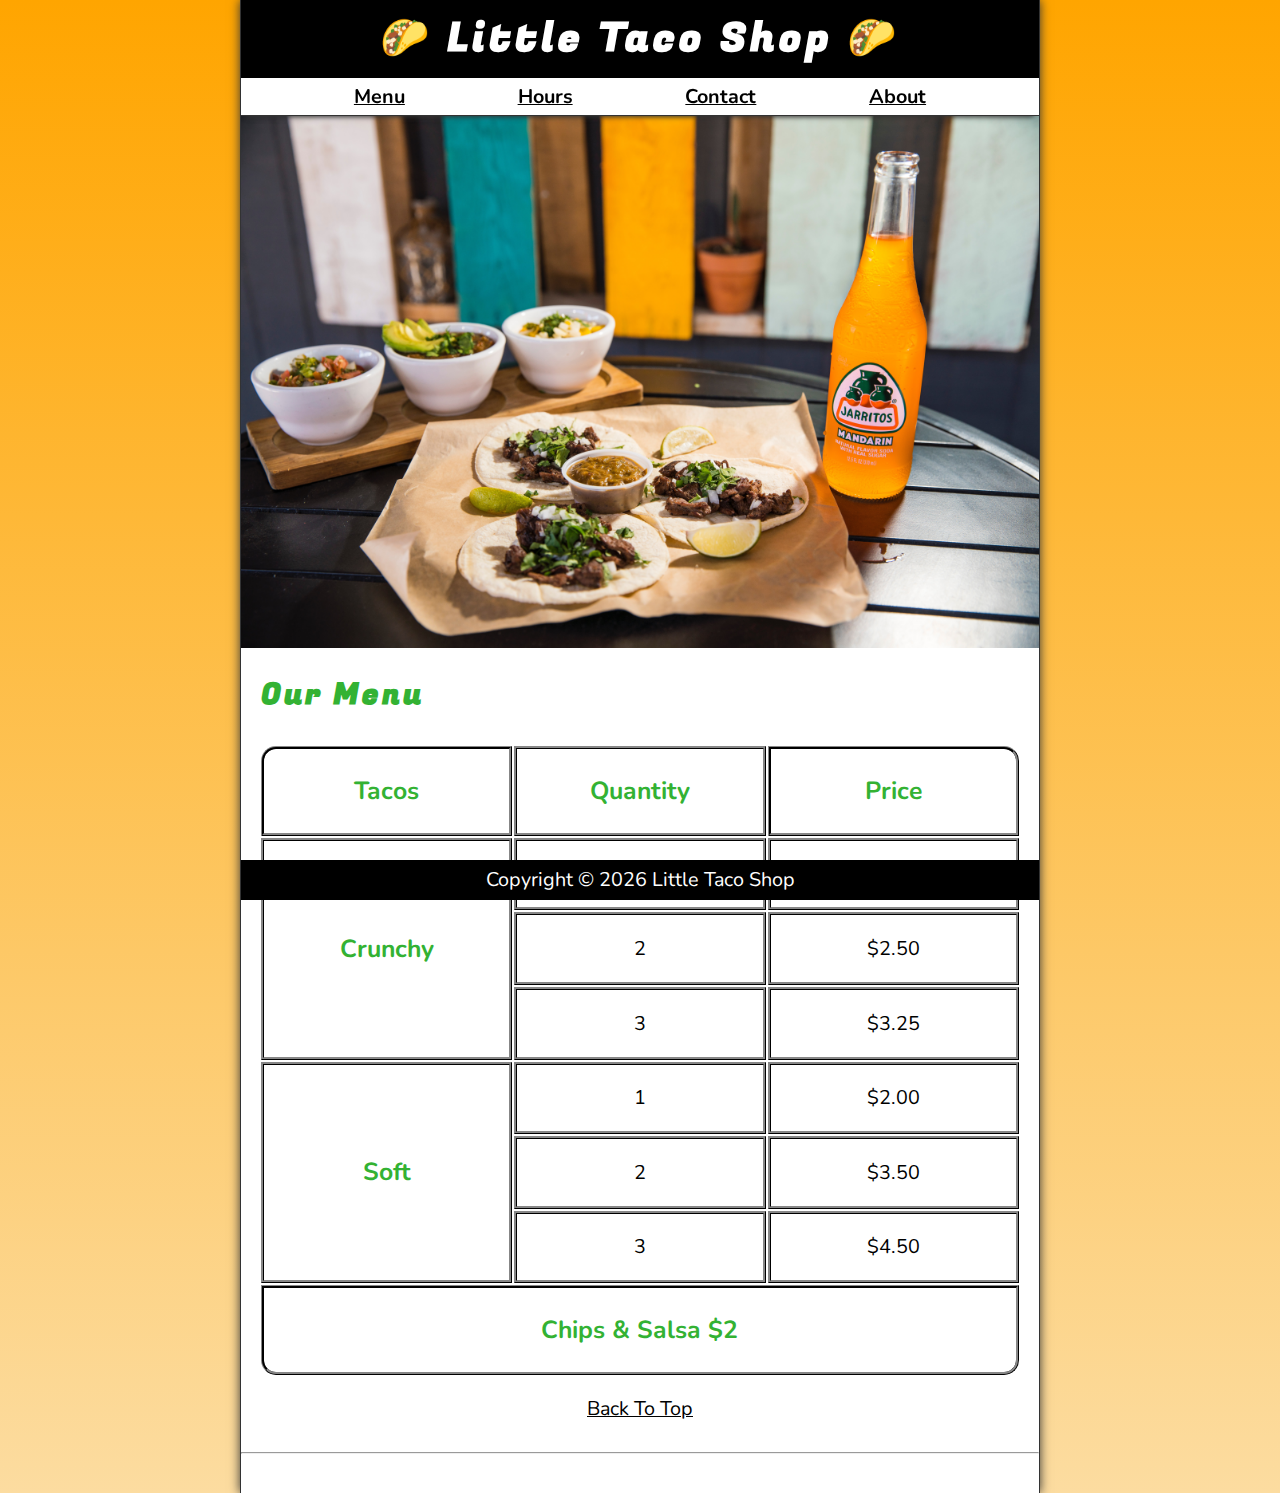
<file: index.html>
<!DOCTYPE html>
<html lang="en">

<head>
    <meta charset="UTF-8">
    <meta name="viewport" content="width=device-width, initial-scale=1.0">
    <meta name="author" content="Dave Gray">
    <meta name="description" content="The official website for The Little Taco Shop">
    <title>The Little Taco Shop</title>
    <link rel="icon" href="favicon.ico" type="image/x-icon">
    <link rel="stylesheet" href="css/style.css">
    <script src="js/main.js" defer></script>
</head>

<body>
    <header class="header">
        <h1 class="header__h1">Little Taco Shop</h1>
        <nav class="header__nav">
            <ul class="header__ul">                
                <li>
                    <a href="#menu">Menu</a>
                </li>
                <li>
                    <a href="hours.html">Hours</a>
                </li>
                <li>
                    <a href="contact.html">Contact</a>
                </li>
                <li>
                    <a href="about.html">About</a>
                </li>
            </ul>
        </nav>
    </header>
    <section class="hero">
        <h2 class="hero__h2">Bienvenidos!</h2>
        <figure>
            <img src="img/tacos_and_drink_1000x667.png" alt="Tacos and a Drink" title="We love tacos!" width="1000"
                height="667">
            <figcaption class="offscreen">
                Tacos and a Drink
            </figcaption>
        </figure>
    </section>
    <main class="main">

        <article id="menu" class="main__article menu">
            <h2 class="menu__h2">Our Menu</h2>
            <table class="menu__container">
                <caption class="offscreen">Our Tacos</caption>
                <thead>
                    <tr>
                        <th class="menu__header">Tacos</th>
                        <th class="menu__header" scope="col">Quantity</th>
                        <th class="menu__header" scope="col">Price</th>
                    </tr>
                </thead>
                <tbody>
                    <tr>
                        <th class="menu__item menu__cr" scope="row" rowspan="3">
                            Crunchy
                        </th>
                        <td class="menu__item">1</td>
                        <td class="menu__item">$1.50</td>
                    </tr>
                    <tr>
                        <td class="menu__item">2</td>
                        <td class="menu__item">$2.50</td>
                    </tr>
                    <tr>
                        <td class="menu__item">3</td>
                        <td class="menu__item">$3.25</td>
                    </tr>
                    <tr>
                        <th class="menu__item menu__sf" scope="row" rowspan="3">
                            Soft
                        </th>
                        <td class="menu__item">1</td>
                        <td class="menu__item">$2.00</td>
                    </tr>
                    <tr>
                        <td class="menu__item">2</td>
                        <td class="menu__item">$3.50</td>
                    </tr>
                    <tr>
                        <td class="menu__item">3</td>
                        <td class="menu__item">$4.50</td>
                    </tr>
                </tbody>
                <tfoot>
                    <tr>
                        <td class="menu__item menu__cs" colspan="3">
                            Chips &amp; Salsa $2
                        </td>
                    </tr>
                </tfoot>
            </table>
            <p class="center">
                <a href="#">Back To Top</a>
            </p>
        </article>
    </main>
    <hr>
    <footer class="footer">
        <p>
            <span class="nowrap">Copyright &copy; <time id="year"></time></span>
            <span class="nowrap"> Little Taco Shop</span></p>
    </footer>
</body>

</html>
</file>
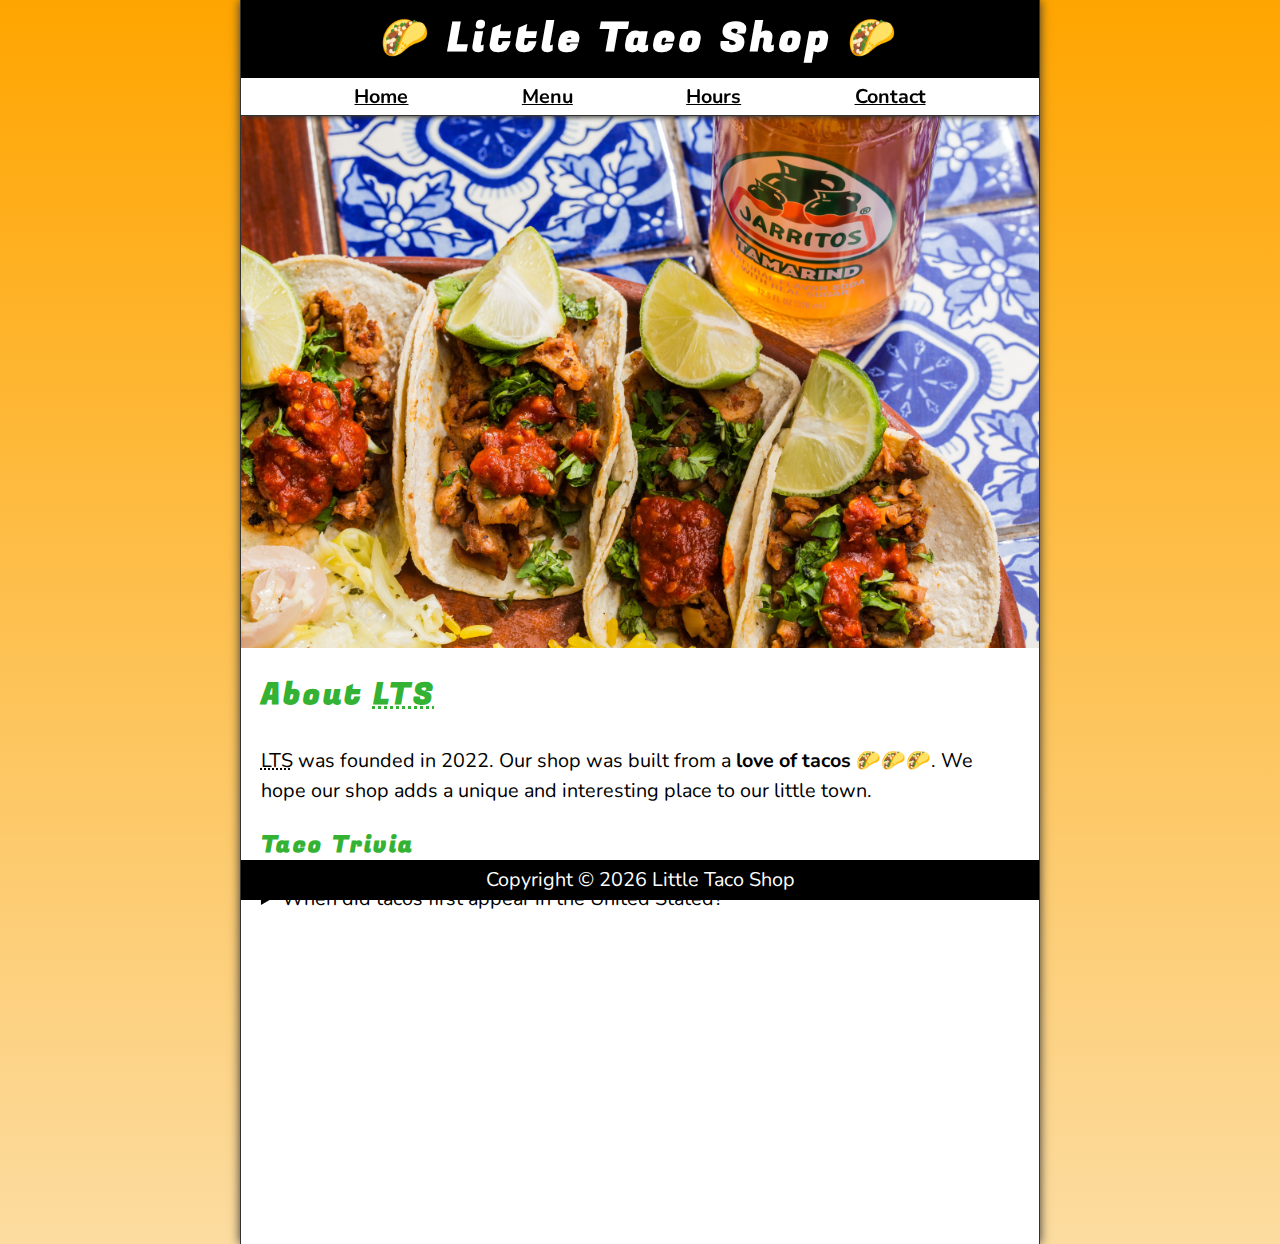
<file: about.html>
<!DOCTYPE html>
<head>
    <meta charset="UTF-8">
    <meta name="viewport" content="width=device-width, initial-scale=1.0">
    <meta name="author" content="Tom>
    <meta name="description" content="The official website for The Little Taco Shop">
    <title>About LTS</title>
    <link rel="icon" href="favicon.ico" type="image/x-icon">
    <link rel="stylesheet" href="css/style.css">
    <script src="js/main.js" defer></script>
</head>
<body>
    <header class="header">
        <h1 class="header__h1">Little Taco Shop</h1>
        <nav class="header__nav">
            <ul class="header__ul">
                <li>
                    <a href="/">Home</a>
                </li>               
                <li>
                    <a href="/#menu">Menu</a>
                </li>
                <li>
                    <a href="hours.html">Hours</a>
                </li>
                <li>
                    <a href="contact.html">Contact</a>
                </li>                
            </ul>
        </nav>
    </header>
    <section class="hero">
        <figure>
            <img src="img/tacos_delicioso_1000x667.png" alt="Tacos Delicioso" title="Tacos Delicioso!" width="1000"
                height="667">
            <figcaption class="offscreen">
                Try these Delicious Tacos
            </figcaption>
        </figure>
    </section>
    <main class="main">
        <article id="about" class="main__article about" >
            <h2>About <abbr title="The Little Taco Shop">LTS</abbr></h2>
            <p>
                <abbr title="The Little Taco Shop">LTS</abbr> was founded in <time datetime="2022">2022</time>. Our shop
                was built from a <strong>love of tacos</strong> 🌮🌮🌮. We hope our shop adds a unique and interesting
                place to our little town.
            </p>
            <aside class="about__trivia">
                <h3>Taco Trivia</h3>
                <details>
                    <summary>When did tacos first appear in the United Stated?</summary>
                    <p class="about__trivia-answer">
                        Jeffrey M. Pilcher, taco historian and professor of history at the University of Minnesota, says
                        the earliest mention of tacos in the United States are in a newspaper from <time
                            datetime="1905">1905</time>. (Source: <cite><a
                                href="https://www.smithsonianmag.com/arts-culture/where-did-the-taco-come-from-81228162/"
                                target="_blank">Smithsonian Magazine</a></cite>)
                    </p>
                </details>
            </aside>
        </article>
    </main>
    <footer class="footer">
        <p>
            <span class="nowrap">Copyright &copy; <time id="year"></time></span>
            <span class="nowrap"> Little Taco Shop</span></p>
    </footer> 
</body>
</html>
</file>
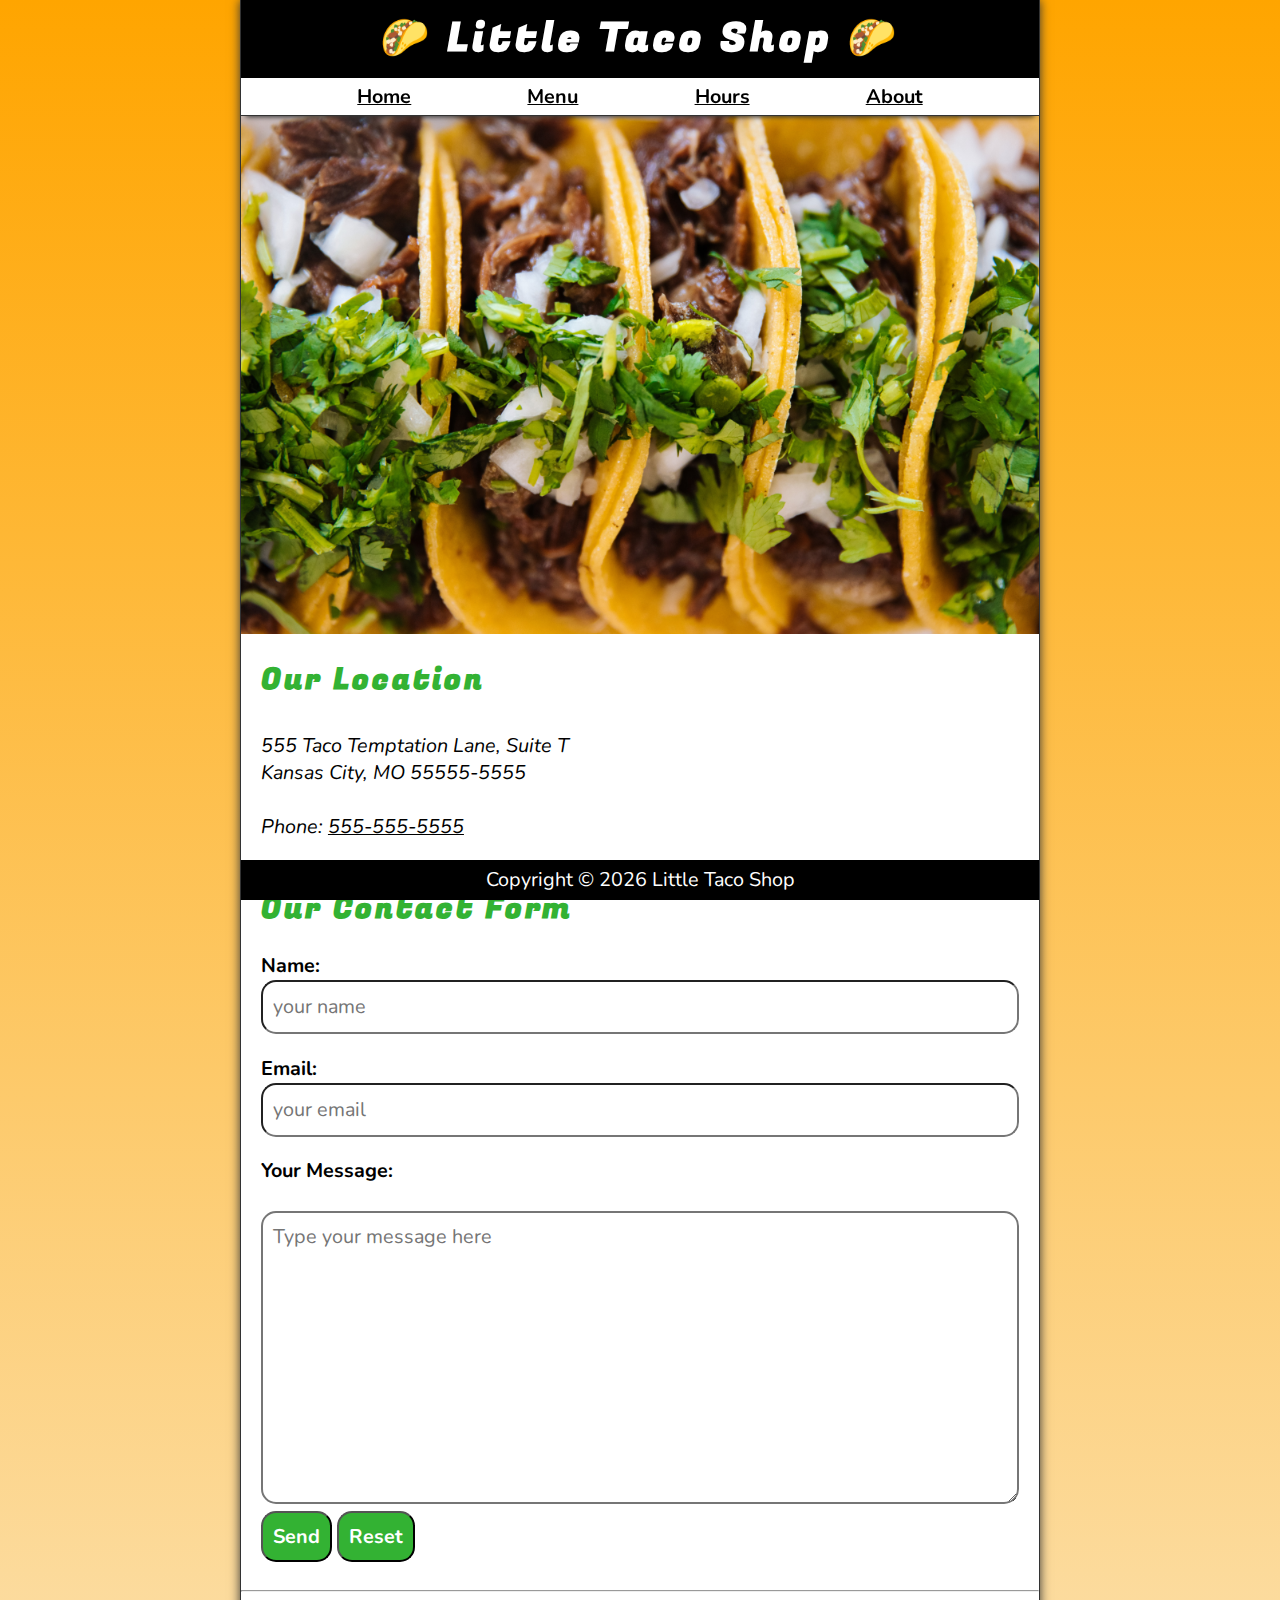
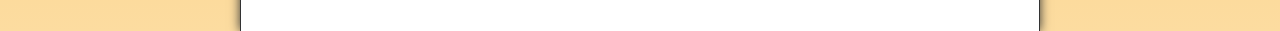
<file: contact.html>
<!DOCTYPE html>
<html lang="en">

<head>
    <meta charset="UTF-8">
    <meta name="viewport" content="width=device-width, initial-scale=1.0">
    <meta name="author" content="Dave Gray">
    <meta name="description" content="Contact information for The Little Taco Shop">
    <title>Contact Us - LTS</title>
    <link rel="icon" href="favicon.ico" type="image/x-icon">
    <link rel="stylesheet" href="css/style.css">
    <script src="js/main.js" defer></script>
</head>

<body>
    <header class="header">
        <h1 class="header__h1">Little Taco Shop</h1>
        <nav class="header__nav">
            <ul class="header__ul">
                <li>
                    <a href="/">Home</a>
                </li>                
                <li>
                    <a href="/#menu">Menu</a>
                </li>
                <li>
                    <a href="hours.html">Hours</a>
                </li>
                <li>
                    <a href="about.html">About</a>
                </li>
            </ul>
        </nav>        
    </header>
    <section class="hero">
        <figure>
            <img src="img/tacos_close_up_1000x649.png" alt="Little Taco Shop Tacos" title="Tacos ready to eat!"
                width="1000" height="649">
            <figcaption class="offscreen">
                Little Taco Shop Tacos
            </figcaption>
        </figure>
    </section>
    <main class="main">
        <article class="main__article">
            <h2>Our Location</h2>
            <address>
                555 Taco Temptation Lane, Suite T<br>
                Kansas City, MO 55555-5555
                <br><br>
                Phone: <a href="tel:+5555555555">555-555-5555</a>
            </address>
        </article>
        <hr>
        <article class="main__article contact">
            <h2 class="contact__h2">Our Contact Form</h2>

            <form action="https://httpbin.org/get" method="get" class="contact__form">
                <fieldset class="contact__fieldset">
                    <legend class="offscreen">Send Us A Message</legend>
                    <p class="contact__p">
                        <label class="contact__label" for="name">Name:</label>
                        <input class="contact__input"  type="text" name="name" id="name" placeholder="your name" required>
                    </p>
                    <p class="contact__p">
                        <label class="contact__label" for="email">Email:</label>
                        <input class="contact__input" type="email" name="email" id="email" placeholder="your email" required>
                    </p>
                    <pc class="contact__p">
                        <label class="contact__label" for="message">Your Message:</label>
                        <br>
                        <textarea class="contact__textarea" name="message" id="message" cols="30" rows="10"
                            placeholder="Type your message here"></textarea>
                    </p>
                </fieldset>
                <button class="contact__button" type="submit">Send</button>
                <button class="contact__button" type="reset">Reset</button>
            </form>
        </article>
        
    </main>
    <hr>
    <footer class="footer">
        <p>
            <span class="nowrap">Copyright &copy; <time id="year"></time></span>
            <span class="nowrap"> Little Taco Shop</span></p>
    </footer>
</body>

</html>
</file>
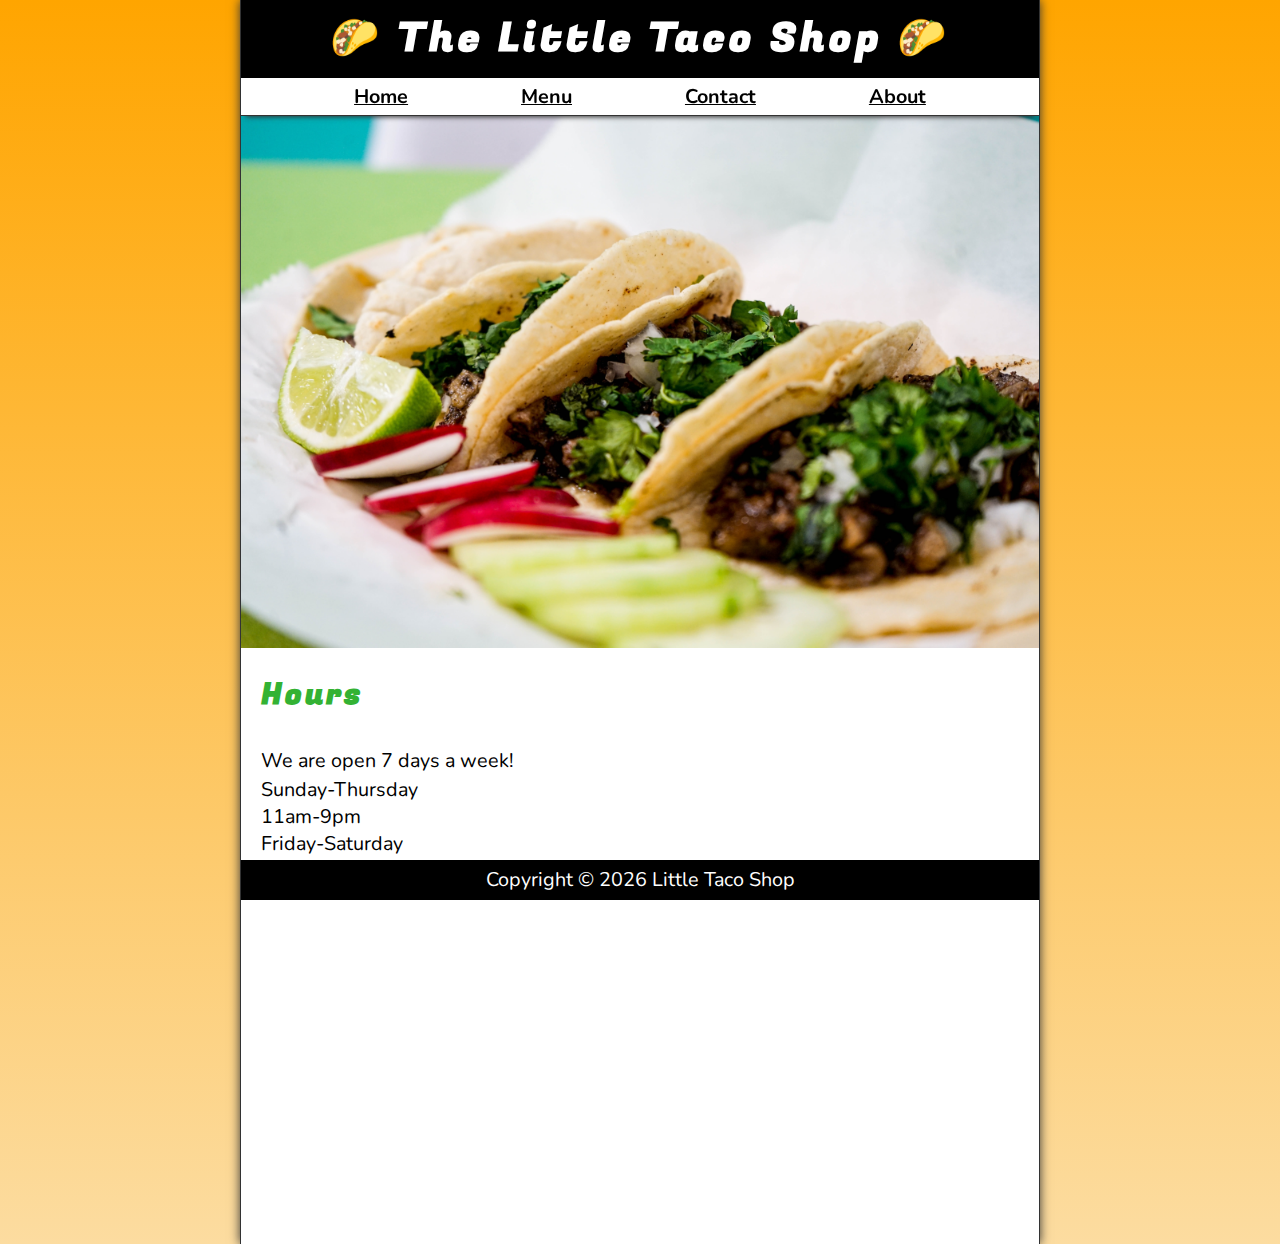
<file: hours.html>
<!DOCTYPE html>
<html lang="en">

<head>
    <meta charset="UTF-8">
    <meta name="viewport" content="width=device-width, initial-scale=1.0">
    <meta name="author" content="Dave Gray">
    <meta name="description" content="Store Hours for The Little Taco Shop">
    <title>LTS Hours</title>
    <link rel="icon" href="favicon.ico" type="image/x-icon">
    <link rel="stylesheet" href="css/style.css">
    <script src="js/main.js" defer></script>
</head>

<body>
    <header class="header">
        <h1 class="header__h1">The Little Taco Shop</h1>
        <nav class="header__nav">
            <ul class="header__ul">
                <li>
                    <a href="/">Home</a>
                </li>
                
                <li>
                    <a href="/#menu">Menu</a>
                </li>
                <li>
                    <a href="contact.html">Contact</a>
                </li>
                <li>
                    <a href="about.html">About</a>
                </li>
            </ul>
        </nav>

        
    </header>
    <section class="hero">
        <figure>
            <img src="img/tacos_tray_1000x667.png" alt="A Tray of Tasty Tacos" title="We love trays of tacos!"
                width="1000" height="667">
            <figcaption class="offscreen">
                A Tray of Tasty Tacos
            </figcaption>
        </figure>
    </section>
    <main class="main">
        <article class="main__article">
        <h2>Hours</h2>
        <p>
            We are open 7 days a week!
        </p>
        <dl>
            <dt>Sunday-Thursday</dt>
            <dd>11am-9pm</dd>
            <dt>Friday-Saturday</dt>
            <dd>11am-11pm</dd>
        </dl>       
        </article>
    </main>
    <footer class="footer">
        <p>
            <span class="nowrap">Copyright &copy; <time id="year"></time></span>
            <span class="nowrap"> Little Taco Shop</span></p>
    </footer>
</body>

</html>
</file>
<file: css/style.css>
@import url('https://fonts.googleapis.com/css2?family=Fugaz+One&family=Nunito&display=swap');

*,
*::after,
*::before {
    margin: 0;
    padding: 0;
    box-sizing: border-box;
}

img {
    display: block;
    max-width: 100%;
    height: auto;
}

input, button, textarea {
    font: inherit;
}

:root {
    --FF: "Nunito", sans-serif;
    --FF-HEADINGS: "Fugaz One", cursive;
    --FS: clamp(1rem, 2.2vh, 1.5rem);
    --BGCOLOR: orange;
    --BGCOLOR-FADE: rgb(252, 220, 160);
    --BGIMAGE: linear-gradient(to bottom, var(--BGCOLOR), var(--BGCOLOR-FADE));
    --BODY-BGCOLOR: #FFF;
    --FONT-COLOR: #000;
    --BORDER-COLOR: #333;
    --HIGHLIGHT-COLOR: rgb(51, 178, 51);
    --LINK-COLOR: #000;
    --LINK-HOVER: hsla(0, 0%, 0%, 0.6);
    --LINK-ACTIVE: orange;
    --HEADER-BGCOLOR: #000;
    --HEADER-COLOR: #FFF;
    --NAV-BGCOLOR: #FFF;
    --HERO-BGCOLOR: rgba(51, 178, 51, 0.75);
    --HERO-COLOR: #FFF;
    --BUTTON-COLOR: #FFF;   
    --BORDERS: 1px solid var(--BORDER-COLOR);
    --BORDER-RADIUS: 15px;
    --PADDING-TB: 0.25em;
    --PADDING-SIDE: 2.5%;
    --MARGIN: clamp(1em, 2.5vh, 1.5em) 0;
}

@media (prefers-color-scheme: dark) {
    :root {
        --BGCOLOR: #000;
        --BGCOLOR-FADE: gray;
        --HEADER-COLOR: whitesmoke;
        --NAV-BGCOLOR: rgb(20, 20, 20);
        --HERO-COLOR: #333;
        --BODY-BGCOLOR: #333;
        --FONT-COLOR: whitesmoke;
        --HIGHLIGHT-COLOR: whitesmoke;
        --BORDER-COLOR: whitesmoke;
        --LINK-COLOR: whitesmoke;
        --LINK-HOVER:  orange;
        --LINK-ACTIVE: rgb(252, 200, 103);
        --BUTTON-COLOR: #000;
    }
}

.offscreen {
    position: absolute;
    left: -10000px;
}

.nowrap {
    white-space: nowrap;
}

.center {
    text-align: center;
}

html {
    scroll-behavior: smooth;
    font-size: var(--FS);
    font-family: var(--FF);
    background-color: var(--BGCOLOR);
    background-image: var(--BGIMAGE);
}

body {
    background-color: var(--BODY-BGCOLOR);
    color: var(--FONT-COLOR);
    min-height: 100vh;
    max-width: 800px;
    margin: 0 auto;
    border-left: var(--BORDERS);
    border-right: var(--BORDERS);
    box-shadow: 0 0 10px var(--BORDER-COLOR);
}

h1, h2, h3 {
    font-family: var(--FF-HEADINGS);
    letter-spacing: 0.1em;
}

h2, h3 {
    margin-bottom: 1em;
    color: var(--HIGHLIGHT-COLOR);
}

p{
    line-height: 1.5;
}

a:any-link {
  color: var(--LINK-COLOR);  
}

a:hover, a:focus-visible {
    color: var(--LINK-HOVER);
}

a:active {
    color: var(--LINK-ACTIVE);
}

.header {
    position: sticky;
    top: 0;
    z-index: 1;
}

.header__h1 {
    text-align: center;
    background-color: var(--HEADER-BGCOLOR);
    color: var(--HEADER-COLOR);
    padding: var(--PADDING-TB) var(--PADDING-SIDE);
}

.header__nav {
    background-color: var(--NAV-BGCOLOR);
    border-bottom: var(--BORDERS);
    font-weight: bold;
    box-shadow: 0 6px 5px -5px var(--BORDER-COLOR);
}

.header__ul {
    padding: var(--PADDING-TB) var(--PADDING-SIDE);
    list-style-type: none;
    display: flex;
    justify-content: space-evenly;
    gap: 1rem;
}

.hero {
    position: relative;
}

.hero__h2 {
    background-color: var(--HERO-BGCOLOR);
    color: var(--HERO-COLOR);
    padding: 0.25em 0.5em;
    letter-spacing: 0.1rem;
    text-shadow: 2px 2px 5px var(--BORDER-COLOR);
    position: absolute;
    top: -100px;
    left: 20px;
    animation: showWelcome 0.5s ease-in-out 1s forwards;
}

@keyframes showWelcome {
    0% {
        top: -20px;
        transform: skew(0deg, -5deg) scaleY(0);
    }

    80% {
        top: 30px;
        transform: skew(10deg, -5deg) scaleY(1.2);
    }
    100%{
        top: 20px;
        transform: skew(-10deg, -5deg) scaleY(1);
    }
}

.footer {
    position: sticky;
    bottom: 0;
    background-color: var(--HEADER-BGCOLOR);
    color: var(--HEADER-COLOR);
    padding: var(--PADDING-TB) var(--PADDING-SIDE);
    text-align: center;
}

.main {
    padding: var(--PADDING-TB) var(--PADDING-SIDE);
} 

.main__article {
    scroll-margin-top: 6.5rem;
    margin: var(--MARGIN);
}

.main__article:first-child{
    margin-top: 1em;
}
.main__article:last-child{
    min-height: calc(100vh - 20rem);
}

.about__trivia{
    margin: var(--MARGIN);
}

.about__trivia-answer {
    margin-top: 1em;
}

.contact__h2 {
    margin: 0;
}

.contact__fieldset {
    border: none;
}

.contact__p {
    margin: 1em 0;
}

.contact__label {
    display: block;
    font-weight: bold;
}

.contact__input,
.contact__textarea {
    padding: 0.5em;
    border-radius: var(--BORDER-RADIUS);
    border-width: 2px;
    width: 100%;
}

.contact__button {
    padding: 0.5em;
    border-radius: var(--BORDER-RADIUS);
    background-color: var(--HIGHLIGHT-COLOR);
    color: var(--BUTTON-COLOR);
    font-weight: bold;
}

thead, tbody, tfoot, tr {
    display: contents;
}

.menu__container {
    display: grid;
    grid-template-columns: repeat(3, 1fr);
    grid-template-areas: 
        "hd1 hd2 hd3"
        "cr cr1 cr1p"
        "cr cr2 cr2p"
        "cr cr3 cr3p"
        "sf sf1 sf1p"
        "sf sf2 sf2p"
        "sf sf3 sf3p"
        "cs cs cs";
    gap: 0.1em;
    margin-bottom: 1em;    
}

.menu__cr {
    grid-area: cr;
}

.menu__sf {
    grid-area: sf;
}

.menu__cs {
    grid-area: cs;
}

.menu__cr, .menu__sf, .menu__cs, .menu__header {
    color: var(--HIGHLIGHT-COLOR);
    font-weight: bold;
    height: 100%;
    display: grid;
    place-content: center;
}

.menu__header, .menu__item {
    width: 100%;
    padding: 1em;
    border: medium ridge var(--BORDER-COLOR);
}

.menu__item {
    display: grid;
    place-content: center;
}

thead th:first-child {
    border-top-left-radius: var(--BORDER-RADIUS);
}
thead th:last-child {
    border-top-right-radius: var(--BORDER-RADIUS);
}

tfoot td {
    border-bottom-left-radius: var(--BORDER-RADIUS);
    border-bottom-right-radius: var(--BORDER-RADIUS);
}

@media screen and (min-width: 576px) {
    .header__h1::before {
        content: '🌮 ';
    }

    .header__h1::after {
        content: ' 🌮';
    }

    .menu__header, .menu__cr, .menu__sf, .menu__cs {
        font-size: 125%;
    }
}
</file>
